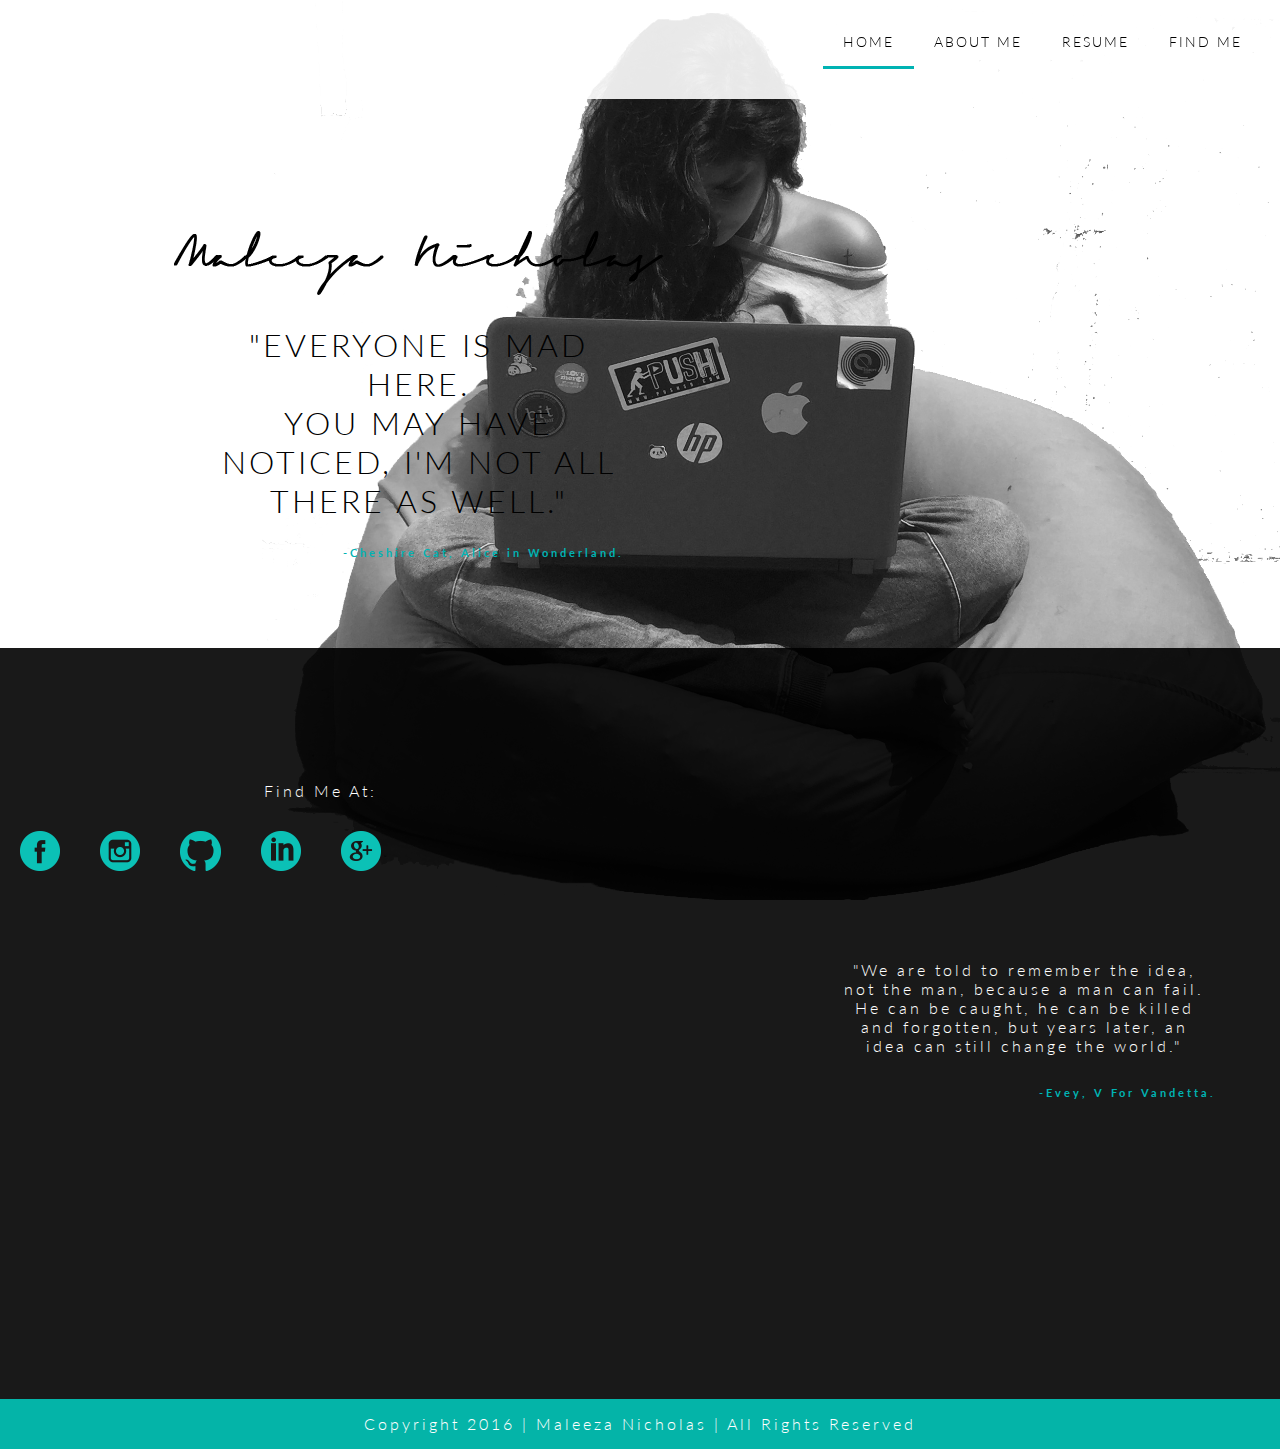
<file: index.html>
<!DOCTYPE html>
<html>
 <head>
	<title> Maleeza Nicholas : Home </title>
	<link rel="stylesheet" type="text/css" href="./css/master.css">
	<link href="https://fonts.googleapis.com/css?family=Lato:300,400,700,900" rel="stylesheet">
	<meta name="viewport" content="width=device-width, initial-scale=1.0">
 </head>
 
 <body class=index_img>	
				
					<div id="menu_iteams" class=col-6>
							 <ul>
							    
								 <li><a href="./contact.html">FIND ME</a></li>
								 <li><a href="./resume.html">RESUME</a></li>
								 <li> <a href="./bio.html">ABOUT ME</a></li>
								 <li class=active_page><a href="./index.html">HOME</a></li>
							</ul>
					</div>
<div class=content>
<div class=mid>
		
     <!---<img class=name_logo src="./image/logos_black.png"> --> 
     <img class=name_logo src="./image/name_Black.png" alt="me">  
	    
	
	<div class=home_quote>
	<h1>"EVERYONE IS MAD HERE. <br> YOU MAY HAVE NOTICED, I'M NOT ALL THERE AS WELL." </h1>
	<h6> -Cheshire Cat, Alice in Wonderland. </h6>
	</div>
</div>
</div>
</body>
	

<div id="footer">
	 

	<div class=left_p>

				<h1 class=hi_footer> Find Me At: </h1>
				 <ul class=icons>
				 <li><a href="https://plus.google.com/u/0/102466936131333104767"><img src="./image/google.png" alt="google"></a></li>
				 <li><a href="https://www.linkedin.com/in/maleeza-nicholas-b800aa119?trk=nav_responsive_tab_profile" ><img src="./image/linkedin.png" alt="linkedin"></a></li>
				 <li><a href="https://github.com/gremlin95"><img src="./image/github.png" alt="github"></a></li>
				 <li><a href="https://www.instagram.com/leeza_nicholas/"><img src="./image/insta.png" alt="instagram"></a></li>
				  <li><a href="https://www.facebook.com/liza.cruze"><img src="./image/fb.png" alt="fb"></a></li>
				</ul>
			
	</div>
	 <div class=right_p>
	<h1 class=hi_footer> "We are told to remember the idea, not the man,
	because a man can fail. He can be caught, he can be killed and forgotten,
	but years later, an idea can still change the world."</h1>
	<h6> -Evey, V For Vandetta. </h6>
	</div>

		<div id=sub_footer>
				<h1 class=hi_footer>Copyright 2016 | Maleeza Nicholas | All Rights Reserved</h1>
	</div>
</div>

	

</html>
</file>
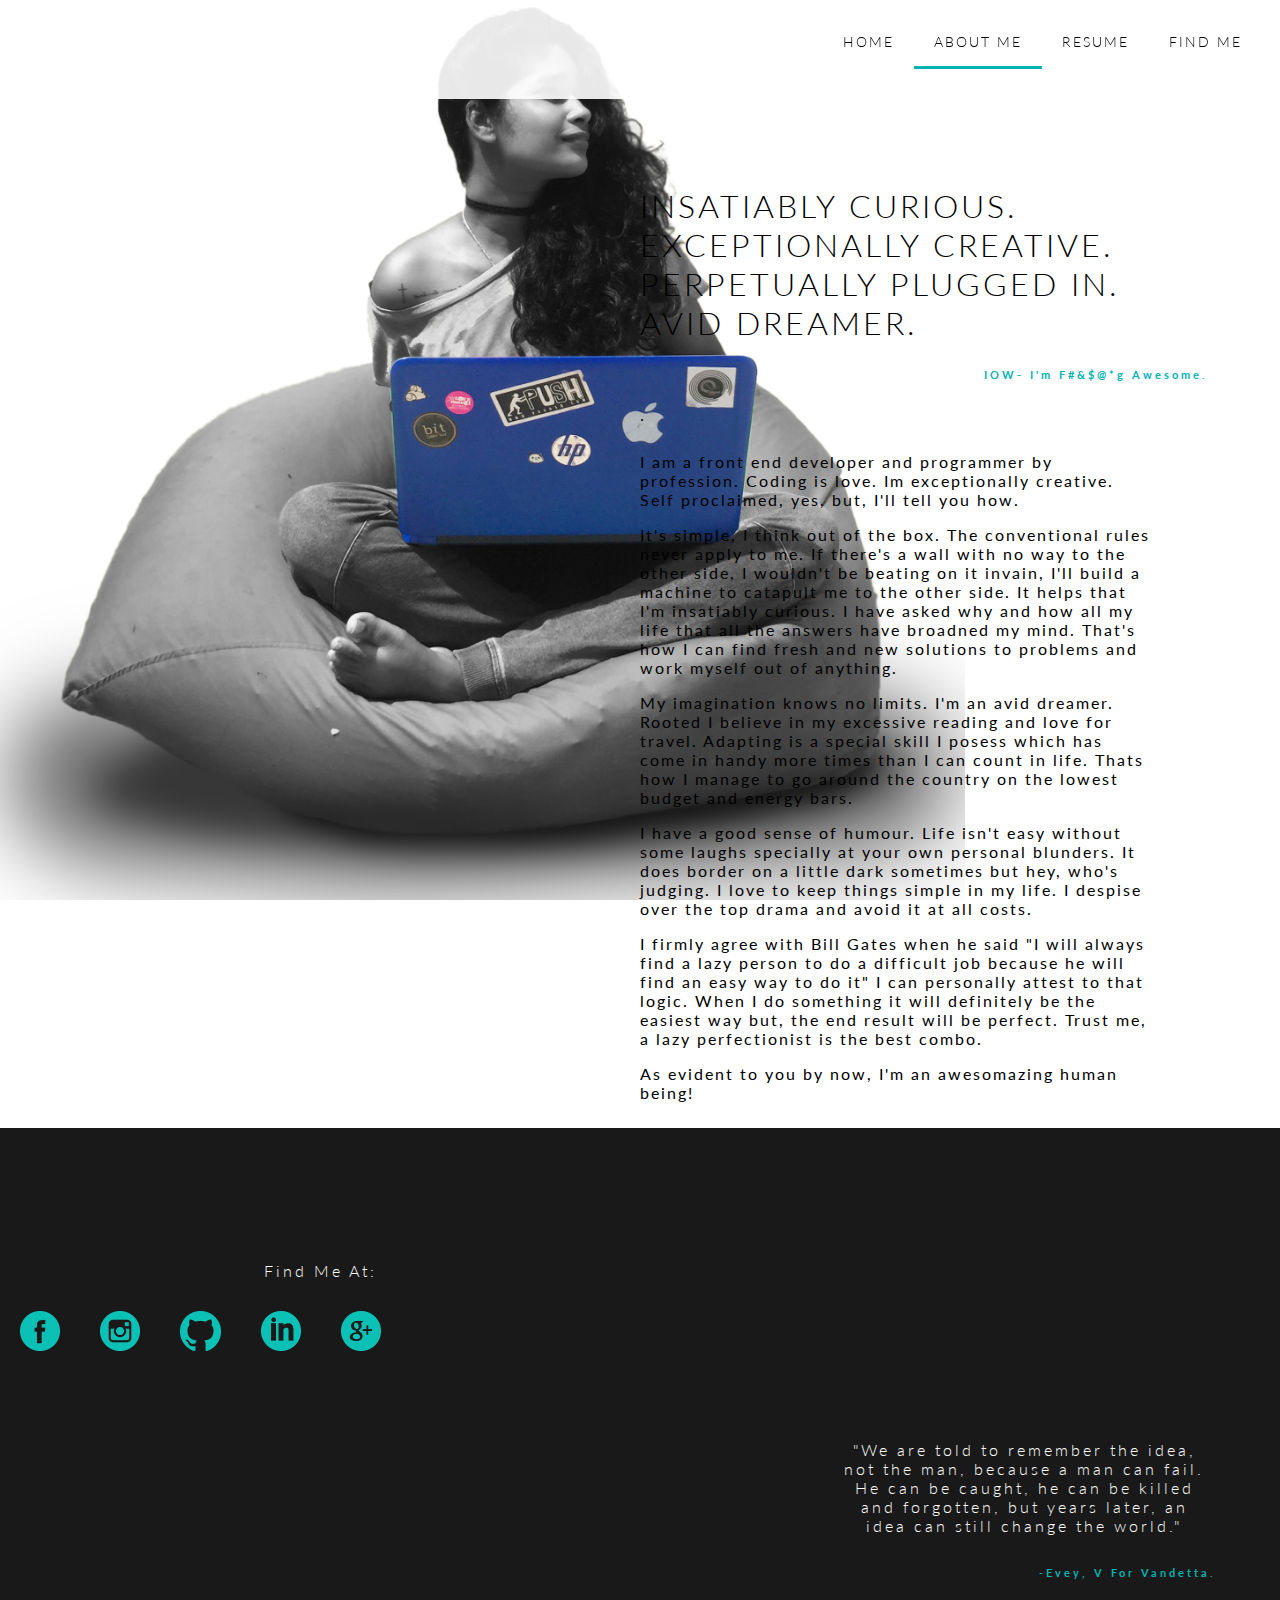
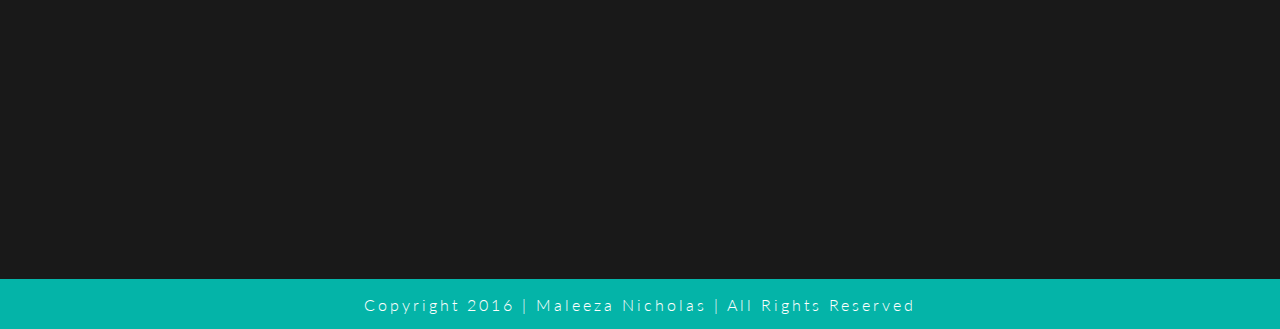
<file: bio.html>
<!DOCTYPE html>
<html>
 <head>
	<title> Maleeza Nicholas : Home </title>
	<link rel="stylesheet" type"text/css" href="./css/master.css">
	<link href="https://fonts.googleapis.com/css?family=Lato:300,400,700,900" rel="stylesheet">
	<meta name="viewport" content="width=device-width, initial-scale=1.0">
 </head>
 
 <body class=bio_img>	
				
					<div id="menu_iteams" class=col-6>
							 <ul>
							    
								 <li><a href="./contact.html">FIND ME</a></li>
								 <li><a href="./resume.html">RESUME</a></li>
								 <li class=active_page> <a href="./bio.html">ABOUT ME</a></li>
								 <li><a href="./index.html">HOME</a></li>
							</ul>
					</div>
<div class=content>
<div class="placement">
<h1>INSATIABLY CURIOUS. <br> EXCEPTIONALLY CREATIVE. <br> PERPETUALLY PLUGGED IN. <br> AVID DREAMER.</h1>
								<h6>IOW- I'm F#&$@*g Awesome. </h6>.
								
								<p><h5> 
								<P><H5> I am a front end developer and programmer by profession. Coding is love. Im exceptionally creative. Self proclaimed, yes, but, I'll tell you how.</P>
							<p>It's simple, I think out of the box. The conventional rules never apply to me. If there's a wall with no way to the other side,
							 I wouldn't be beating on it invain, I'll build a machine to catapult me to the other side. 
							It helps that I'm insatiably curious. I have asked why and how all my  life that all the answers have broadned my mind. 
							That's how I can find fresh and new solutions to problems and work myself out of anything.</p>

							 <p>My imagination knows no limits. I'm an avid dreamer. Rooted I believe in my excessive reading and love for travel.
							 Adapting is a special skill I posess which has come in handy more times than I can count in life.
							 Thats how I manage to go around the country on the lowest budget and energy bars.</p>
							 <p>I have a good sense of humour. Life isn't easy without some laughs specially at your own personal blunders. It does border on a little dark sometimes but hey, who's judging.
							 I love to keep things simple in my life. I despise over the top drama and avoid it at all costs.</p> 
							<p>I firmly agree with Bill Gates when he said "I will always find a lazy person to do a difficult job because he will find an easy way to do it"
							I can personally attest to that logic.
							 When I do something it will definitely be the easiest way but, the end result will be perfect. Trust me, a lazy perfectionist is the best combo.</p>
							<p>As evident to you by now, I'm an awesomazing human being!</h5><p>
</div>
</div>
</body>
<footer>	
<div id="footer">
	 

	<div class=left_p>

				<h1 class=hi_footer> Find Me At: </h1>
				 <ul class=icons>
				 <li><a href="https://plus.google.com/u/0/102466936131333104767"><img src="./image/google.png"></a></li>
				 <li><a href="https://www.linkedin.com/in/maleeza-nicholas-b800aa119?trk=nav_responsive_tab_profile"><img src="./image/linkedin.png"></a></li>
				 <li><a href="https://github.com/gremlin95"><img src="./image/github.png"></a></li>
				 <li><a href="https://www.instagram.com/leeza_nicholas/"><img src="./image/insta.png"></a></li>
				  <li><a href="https://www.facebook.com/liza.cruze"><img src="./image/fb.png"></a></li>
				</ul>
				</ul>
	</div>
	 <div class=right_p>
	<h1 class=hi_footer> "We are told to remember the idea, not the man,
	because a man can fail. He can be caught, he can be killed and forgotten,
	but years later, an idea can still change the world."</h1>
	<h6> -Evey, V For Vandetta. </h6>
	</div>

		<div id=sub_footer>
				<h1 class=hi_footer>Copyright 2016 | Maleeza Nicholas | All Rights Reserved</h1>
		</div>
</div>
<footer>

	

</html>
</file>
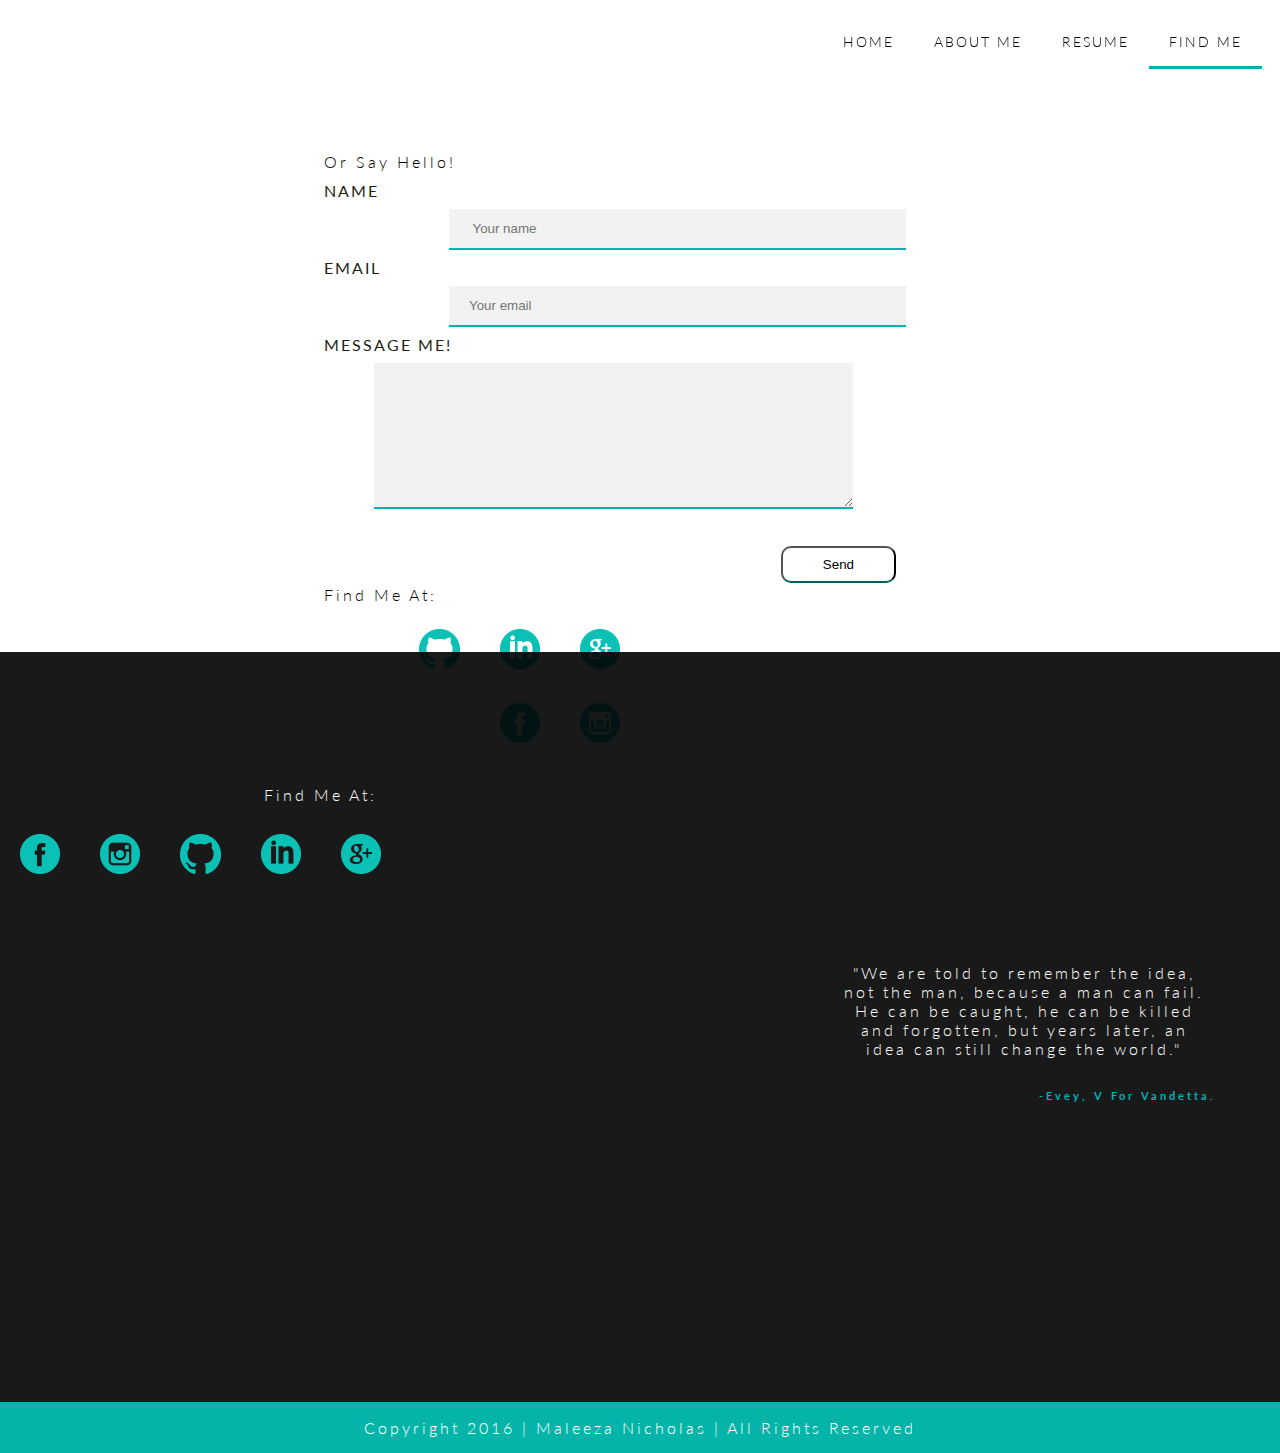
<file: contact.html>
<!DOCTYPE html>
<html>
 <head>
	<title> Find Me </title>
	<link rel="shortcut icon" href="./image/favicon.ico" />
	<link rel="stylesheet" type="text/css" href="./css/master.css"/>
	<link href="https://fonts.googleapis.com/css?family=Lato:300,400,700,900" rel="stylesheet">
    <meta name="viewport" content="width=device-width, initial-scale=1.0"> 
 </head>
 <body>

					<div id="menu_iteams" class=col-6>
							 <ul>
							    
								 <li class=active_page><a href="./contact.html">FIND ME</a></li>
								 <li><a href="./resume.html">RESUME</a></li>
								 <li> <a href="./bio.html">ABOUT ME</a></li>
								 <li><a href="./index.html">HOME</a></li>
							</ul>
					</div>

<div class="center">
<div class="center2">

<div id="forms">

				<form action="mailto:liza.nicholas123@gmail.com" method="post" enctype="text/plain">
				<h1 class=hi> Or Say Hello! </h1>
				<span> NAME</span>
				  <input type="text" name="name" size="50" placeholder=" Your name"><br>
				<span>EMAIL</span>
				  <input type="text" name="email" size="50" placeholder="Your email"><br>
				<span>MESSAGE ME!</span>
				  <textarea rows="8" cols="53"> </textarea>
				  <br>
				  <div id="check">
				  <input type="submit" value="Send">
				  </div>
				</form>
				
			
</div> 

<div class=left_p>

				<h1 class=hi> Find Me At: </h1>
				 <ul class=icons>
				 <li><a href="https://plus.google.com/u/0/102466936131333104767"><img src="./image/google.png" alt="google"></a></li>
				 <li><a href="https://www.linkedin.com/in/maleeza-nicholas-b800aa119?trk=nav_responsive_tab_profile"><img src="./image/linkedin.png"></a></li>
				 <li><a href="https://github.com/gremlin95"><img src="./image/github.png"></a></li>
				 <li><a href="https://www.instagram.com/leeza_nicholas/"><img src="./image/insta.png"></a></li>
				  <li><a href="https://www.facebook.com/liza.cruze"><img src="./image/fb.png"></a></li>
				</ul>
				
</div>
</div>
	 </div>
						
<div id="footer">
	 

	<div class=left_p>

				<h1 class=hi_footer> Find Me At: </h1>
				 <ul class=icons>
				 <li><a href="https://plus.google.com/u/0/102466936131333104767"><img src="./image/google.png"></a></li>
				 <li><a href="https://www.linkedin.com/in/maleeza-nicholas-b800aa119?trk=nav_responsive_tab_profile"><img src="./image/linkedin.png"></a></li>
				 <li><a href="https://github.com/gremlin95"><img src="./image/github.png"></a></li>
				 <li><a href="https://www.instagram.com/leeza_nicholas/"><img src="./image/insta.png"></a></li>
				  <li><a href="https://www.facebook.com/liza.cruze"><img src="./image/fb.png"></a></li>
				</ul>
			
	</div>
	 <div class=right_p>
	<h1 class=hi_footer> "We are told to remember the idea, not the man,
	because a man can fail. He can be caught, he can be killed and forgotten,
	but years later, an idea can still change the world."</h1>
	<h6> -Evey, V For Vandetta. </h6>
	</div>

		<div id=sub_footer>
				<h1 class=hi_footer>Copyright 2016 | Maleeza Nicholas | All Rights Reserved</h1>
		</div>
</div>



 </body>
 </html>
</file>
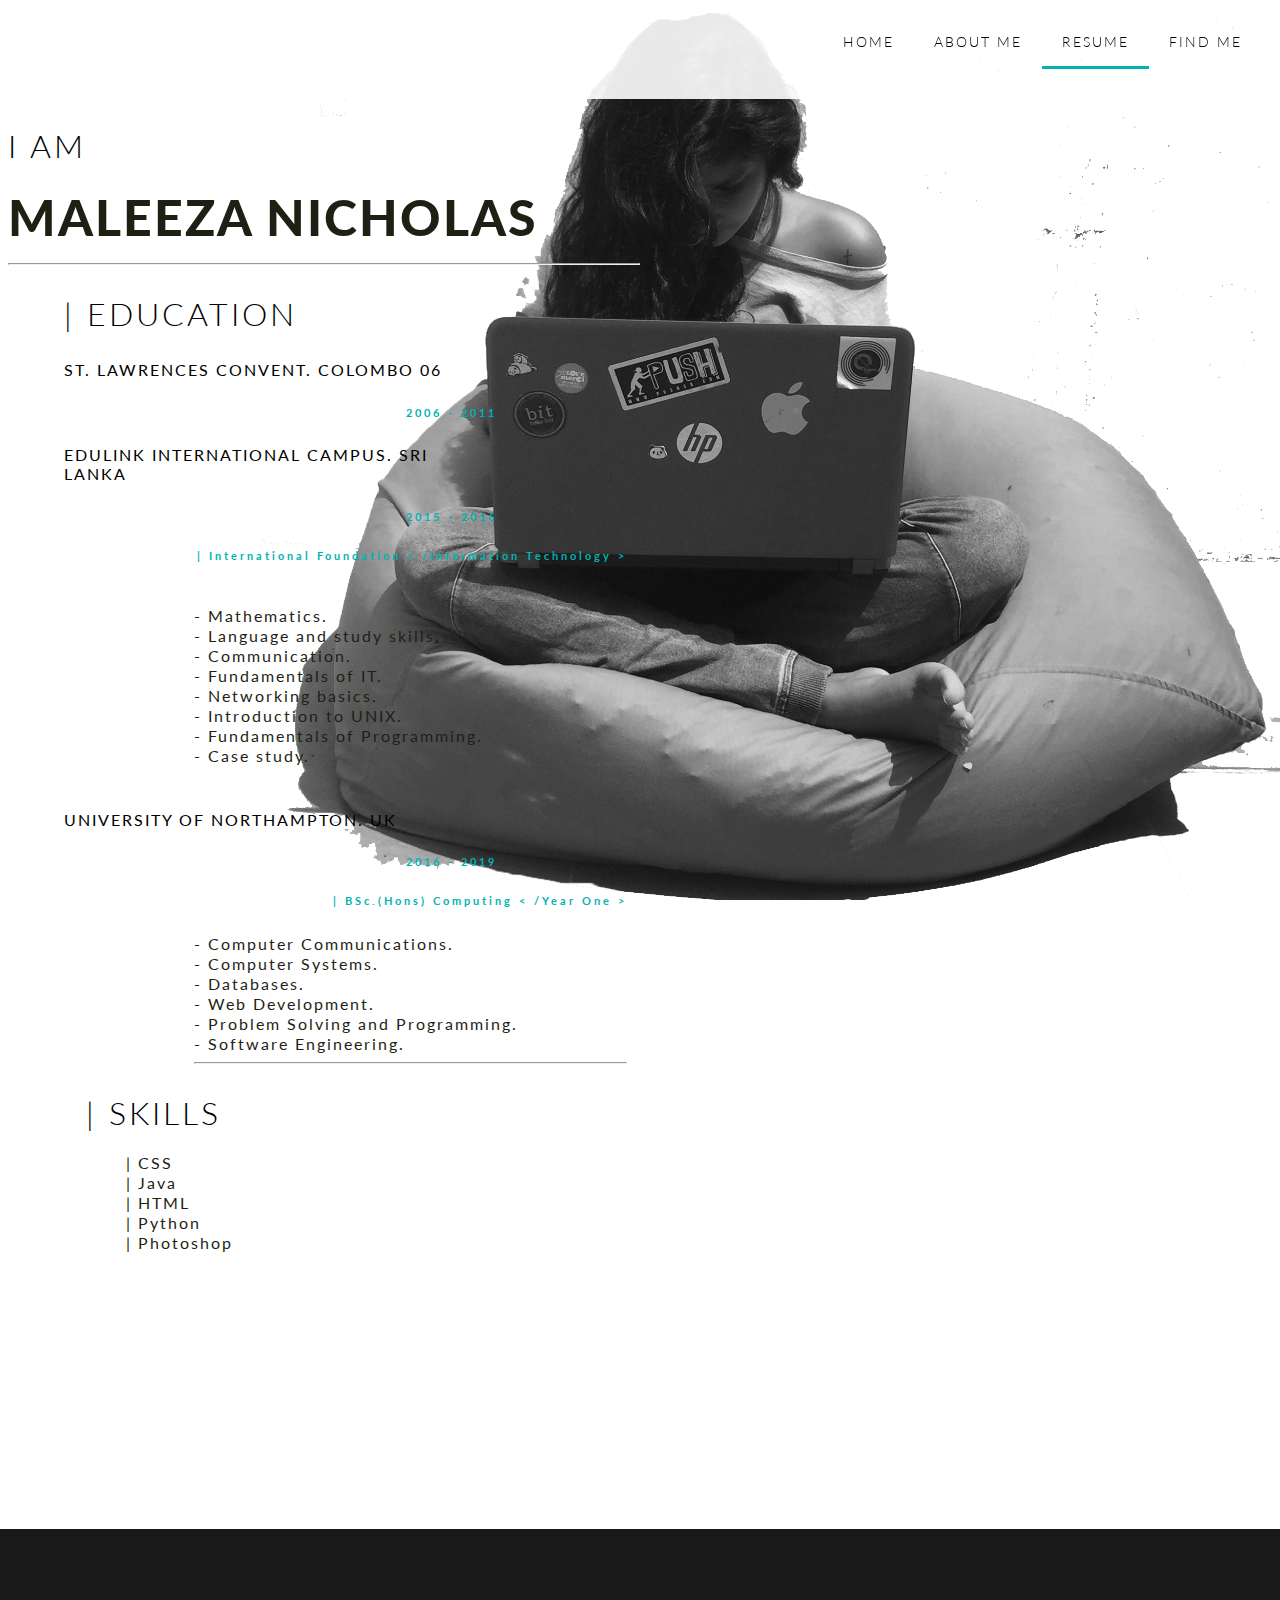
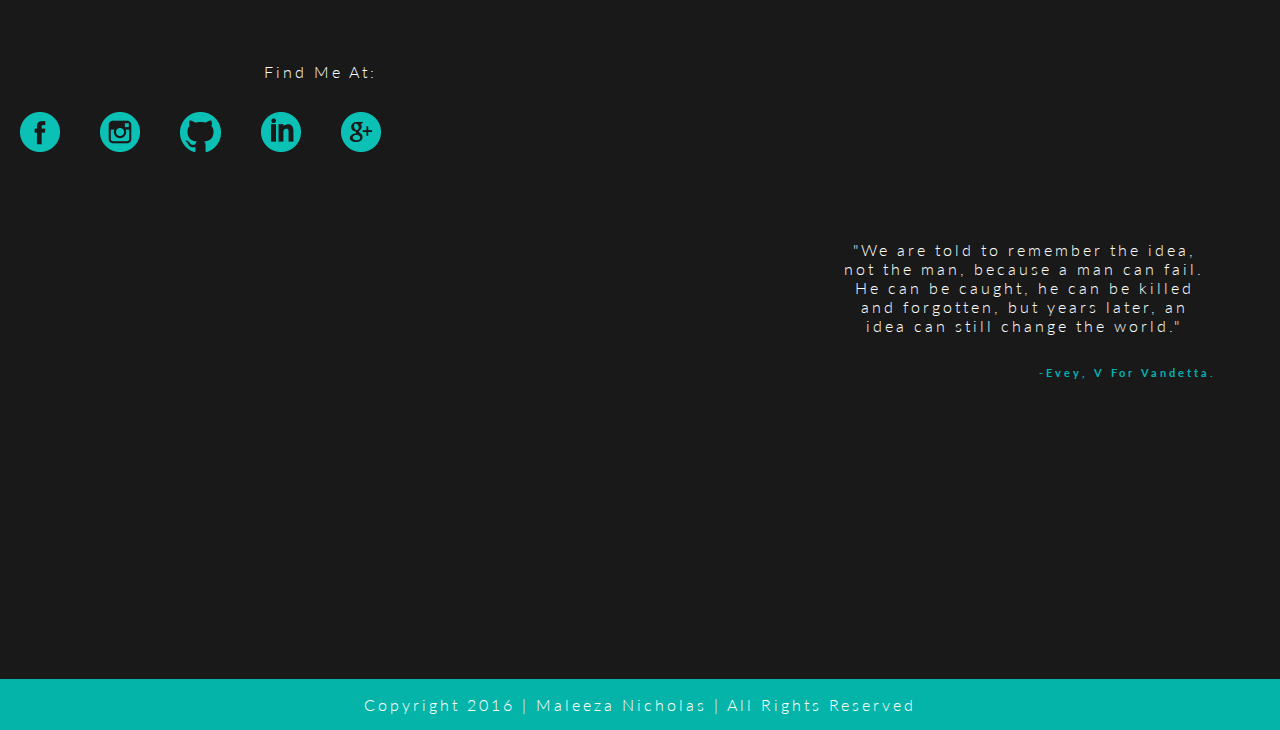
<file: resume.html>
<!DOCTYPE html>
<html>
 <head>
	<title> Maleeza Nicholas : Home </title>
	<link rel="stylesheet" type="text/css" href="./css/master.css"/>
	<link href="https://fonts.googleapis.com/css?family=Lato:300,400,700,900" rel="stylesheet">
	<meta name="viewport" content="width=device-width, initial-scale=1.0">
 </head>
 
 <body class=index_img>	
				
					<div id="menu_iteams" class=col-6>
							 <ul>
							    
								 <li><a href="./contact.html">FIND ME</a></li>
								 <li class=active_page><a href="./resume.html">RESUME</a></li>
								 <li > <a href="./bio.html">ABOUT ME</a></li>
								 <li><a href="./index.html">HOME</a></li>
							</ul>
					</div>
<div class=content>
<div class="left_cv">
     
	<h1> I AM </h1>
	<span class=cv>MALEEZA NICHOLAS</span>
	<p> </p>
	<hr>
	<div class=edu>
	 <h1>| EDUCATION </h1>
	 
	 <h5> ST. LAWRENCES CONVENT. COLOMBO 06 </h5>
	 <h6> 2006 - 2011 </h6>
	 <div>
		
		<h5> EDULINK INTERNATIONAL CAMPUS. SRI LANKA</h5>
			 <h6> 2015 - 2016 </h6>
	 <div  class=edu_sub>
			 <h6> | International Foundation <  /Information Technology >  </h6> <br>
			 <span> - Mathematics. <br>
					- Language and study skills.<br>
					- Communication.<br>
					- Fundamentals of IT.<br> 
					- Networking basics.<br>
					- Introduction to UNIX.<br>
					- Fundamentals of Programming.<br>
					- Case study.</span> 
	</div>
			 
		
				<h5>UNIVERSITY OF NORTHAMPTON. UK </h5>
				<h6> 2016 - 2019 </h6>
		
	 <div  class=edu_sub>
			 <h6> | BSc.(Hons) Computing < /Year One > </h6>
			 <span>  - Computer Communications. <br>
					 - Computer Systems.<br>
					 - Databases.<br>
					 - Web Development.<br>
					 - Problem Solving and Programming.<br>
					 - Software Engineering.</span> 
				 
				 <hr>
	<div class="edu">
		
	 <h1>| SKILLS </h1>
				 <div  class=edu_sub>
					 <span> | CSS <br>
						 | Java <br>
						 | HTML <br>
						 | Python <br>
						 | Photoshop <br></span>
						 </div>
	</div>
	
		 </div>
</div>
</div>
</div>
</div>
	
	
</body>
	
<div id="footer">
	 

	<div class=left_p>

				<h1 class=hi_footer> Find Me At: </h1>
				 <ul class=icons>
				 <li><a href="https://plus.google.com/u/0/102466936131333104767"><img src="./image/google.png" alt="google"></a></li>
				 <li><a href="https://www.linkedin.com/in/maleeza-nicholas-b800aa119?trk=nav_responsive_tab_profile"><img src="./image/linkedin.png" alt="linkedin"></a></li>
				 <li><a href="https://github.com/gremlin95"><img src="./image/github.png" alt="github"></a></li>
				 <li><a href="https://www.instagram.com/leeza_nicholas/"><img src="./image/insta.png" alt="instagram"></a></li>
				  <li><a href="https://www.facebook.com/liza.cruze"><img src="./image/fb.png" alt="fb"></a></li>
				</ul>
				
	</div>
	 <div class=right_p>
	<h1 class=hi_footer> "We are told to remember the idea, not the man,
	because a man can fail. He can be caught, he can be killed and forgotten,
	but years later, an idea can still change the world."</h1>
	<h6> -Evey, V For Vandetta. </h6>
	</div>

		<div id=sub_footer>
				<h1 class=hi_footer>Copyright 2016 | Maleeza Nicholas | All Rights Reserved</h1>
		</div>
</div>


	

</html>
</file>
<file: css/master.css>
* {
    box-sizing: border-box;
}
[class*="col-"] {
    float: left;
    padding: 5px;
}
/*for desktop */
.col-1 {width: 8.33%;}
.col-2 {width: 16.66%;}
.col-3 {width: 25%;}
.col-4 {width: 33.33%;}
.col-5 {width: 41.66%;}
.col-6 {width: 50%;}
.col-7 {width: 58.33%;}
.col-8 {width: 66.66%;}
.col-9 {width: 75%;}
.col-10 {width: 83.33%;}
.col-11 {width: 91.66%;}
.col-12 {width: 100%;}

@media only screen and (max-width: 768px) {
    /* For mobile phones: */
    [class*="col-"] {
        width: 100%;
    }
}
.row::after {
    content: "";
    clear: both;
    display: block;
}

body 
{
	
   
}
@media only screen and (max-width: 768px) 
{
	body
	{
		width:100%
	}
}
	
.bio_img
	{
	padding:5%;
    background-image:url("../image/bio_black.jpg");
    background-repeat: no-repeat;
    background-position: left bottom;
    background-attachment: fixed;
	background-size: contain;
		
	}
@media only screen and (max-width: 768px)
	{
		.bio_img
		{
			background-position: center;
		}
	}
.index_img
{
	background-image: url("../image/index_black.png");
    background-repeat: no-repeat;
    background-position: bottom right;
    background-attachment: fixed;
	background-size: contain;
	height: 75%;
	
}
@media only screen and (max-width: 768px)
	{
		.index_img
		{
			background-position: center;
		}
	}
h1 
	{
	font-family:'Lato', sans-serif;
	letter-spacing: 3px;
	font-weight: 300;
	font-size: 2em;
	color :black;
	
	}

.hi
	{

	font-size: 1em;
	}

.hi_footer
{
	color:white;
	font-size:1em;
	text-align:center;
	padding:5px;
}
@media only screen and (max-width: 800px){
	.hi_footer{
	    font-size:12px;
		
		
		
	}
}
.cv
{
	font-size: em;
	font-weight:900;
	font-size:50px;
}

#footer
{
	background-color: rgba(0, 0, 0, 0.9);
	width:100%;
	height:89%;
	position :absolute;
	z-index:+2;
	left:0;
	right:0;

}
#sub_footer 
{
	background-color: rgba(2, 197, 184, 0.9);
	width:100%;
	position :absolute;
	z-index:+2;
	bottom:0;
	left:0;
	right:0;
}
.footer_icons
{
	float: right;
	height:25px;
	width:auto;
	

}
.footer_icons:hover
{
	opacity: 0.5;
    filter: alpha(opacity=50); 
}
h6 
	{
	font-family:'Lato', sans-serif;
	letter-spacing: 3px;
	font-weight: 700;
	font-size: 0.7em;
	color :#00b3b3;
	text-align: right;
	
	}


	
h5 {
	font-family:'Lato', sans-serif;
	letter-spacing: 2px;
	font-weight: 400;
	font-size: 1em;
	color : black;
	padding-right:10%;
	
	}
span
	{
    font-family:'Lato', sans-serif;
	letter-spacing: 2px;
	font-weight: 400;
	font-size: 1em;
	color : #1f1f14;
	}
.edu
{
	left:5%;
	width:75;
	position:absolute;
	margin:auto;
	
}
.edu_sub
{
	
	color:rgb(89, 89, 89);
	width:100%;
	/* position:absolute; */
	text-align: left;
	left:40%;
	margin-left: 30%;
	margin-bottom:10%;
}
.green
{
	font-weight: 700;
	font-size: 10px;
	color :#00b3b3;
}
.date
{
	font-weight: 700;
	font-size: 10px;
	color :#00b3b3;
	text-align: left;
}
	
ul {
    list-style-type: none;
    margin: 1%;
    padding: 0;
    overflow: hidden;
	
	}

li 
	{
	display: inline;
    float: right;
    display: block;
    color: white;
    text-align: center;
    padding: 15px 20px;
	font-size: 14px;
	letter-spacing: 2px;
	}

	@media only screen and (max-width: 800px){
	 li{
		 font-size:10px;
	 }
	}
.icons
{
	float: left;
	margin:auto;
}
@media only screen and (max-width: 800px)
	{
		.icons
		{
			margin: 0 auto;
		}
		
}
	
input[type=text] 
	{
	padding: 12px 20px;
    margin: 8px 0;
    border: none;
    border-bottom: 2px solid #00b3b3;
	background-color: #f2f2f2;
	margin-left: 125px;
	}
textarea 
	{
	padding: 12px 20px;
    margin: 8px 0;
    border: none;
    border-bottom: 2px solid #00b3b3;
	background-color: #f2f2f2;
	margin-left: 50px;
	}
.forms
	{
	
	margin-top:10%;
	text-align:left;
	margin-right:0%;
	width:50%;
	margin-left:50%;
	

	}
.logo
	{
	padding-top:15%;
	position:absolute;
    left: 0;
    top: 0;
    width : 100px;
	height: 75px;
	}
#nav
	{
	top:0;
	position :fixed;
	background-color : rgba(255, 255, 255,0.9); 
	left:0;
	width:50%;
        height:12%;
	z-index: +1;

	}
@media only screen and (max-width: 800px)
{
	#nav{
		width:100% ;
		margin:auto;

	}
}
#menu_iteams
{
	top:0;
	right:0;
	width:100%;
	position:fixed;
	height:11%;
	background-color : rgba(255, 255, 255, 0.9);
	z-index:+2;
	
	

}
@media only screen and (max-width: 800px)
{
	#menu_iteams{
		width:100% ;
		margin:auto;
		text-align: center;
		display: inline-block;

	}
}
.name_logo
{
	padding-top: 25%;
	display: block;
    margin: auto;
	width: auto;
    height: auto;
	
}
@media only screen and (max-width: 500px)
{
	.name_logo{
		height:auto;
		width:80%;
		
}
}
.name_logo1
{
	
	display: block;
    margin: auto;
	width: 300px;
	height: auto;
}
.name1
{
	
	left:5%;
	top: auto;
    width: auto;
    height: 50px;

}
@media only screen and (max-width: 800px)
{
	.name1{
		height:20px;
		width:auto;
		
		
	}
}
	
.placement
{
	text-align:left;
	margin-right:0;
	width:50%;
	margin-left:50%;
	margin-top: 10%;
	

}
@media only screen and (max-width: 800px)
{
	.placement{
		text-align:center ;
		width:100%;
		text-align:center;
		background-color: rgba (255, 255, 255, 0.9);
		z-index:+1;

	}
}

	

.home_quote
{
	text-align:center;
	width:50%;
	margin: auto;
}
.left_p
{
	margin-top:10%;
	text-align:left;
	margin-right:50%;
	width:50%;
	margin-left:0%;
}
@media only screen and (max-width: 800px){
	.left_p{
		width:100%;
		text-align:center;

	}
}

.left_s
{
	margin-top:0%;
	text-align:left;
	margin-right:50%;
	width:50%;
	margin-left:0%;
	margin-bottom: 10%
}
@media only screen and (max-width: 800px){
	.left_p{
		width:100%;
		text-align:center;

	}
}
.right_p
{
	text-align:left;
	right:0;
	width:30%;
	position:absolute;
	margin-top:10%;
	margin-right:5%;
}
@media only screen and (max-width: 800px){
	.right_p{
		width:100%;
		text-align:center;
		bottom:100px;
		margin:auto;

	}
}
.left_cv
{
	
	text-align:left;
	margin-right:50%;
	width:50%;
	margin-left:0%;
	margin-top: 10%;
	margin-bottom:100%;
}
.active_page
{
	font-weight:700;
	border: none;
    border-bottom: 3px solid #00b3b3;
}
.mid
{
	height:100%;
	padding-right:35%;
	padding-bottom:5%;
	margin:auto;
	width: auto;
	bottom:0;
	/**background-color: rgba(255, 255, 255, 0.2)**/
}
	@media only screen and (max-width: 800px){
		.mid{
		padding-right:1%;
		background-color: rgba(255, 255, 255, 0.2);
	}
	}
a:link, a:visited 
	{
    color: black;
	text-decoration: none;
	font-family:  'Lato', sans-serif;
	font-weight: 300;
	}

a:hover, a:active 
	{
    color: black;
	font-family:  'Lato', sans-serif;
	font-weight:700;
	text-decoration: none;
	text-decoration: none;
	}
.center
{
	width:100%;
	height:500px;
}
.center2
{
    background-color: rgba (0,0,0,0.3);
	width:50%;
	margin-left:25%;
	margin-right:25%;
	margin-top:12%;
	height:500px;
	
	
}
#check
{
	float:right;
	padding-right:60px;
	padding-top:25px;
	

}
input[type=submit]
{
	padding:9px 40px;
	background-color: rgb(255,255,255);
	border-radius:10px;
	cursor:pointer;
	border-bottom-color:#00b3b3;
	
}
</file>
